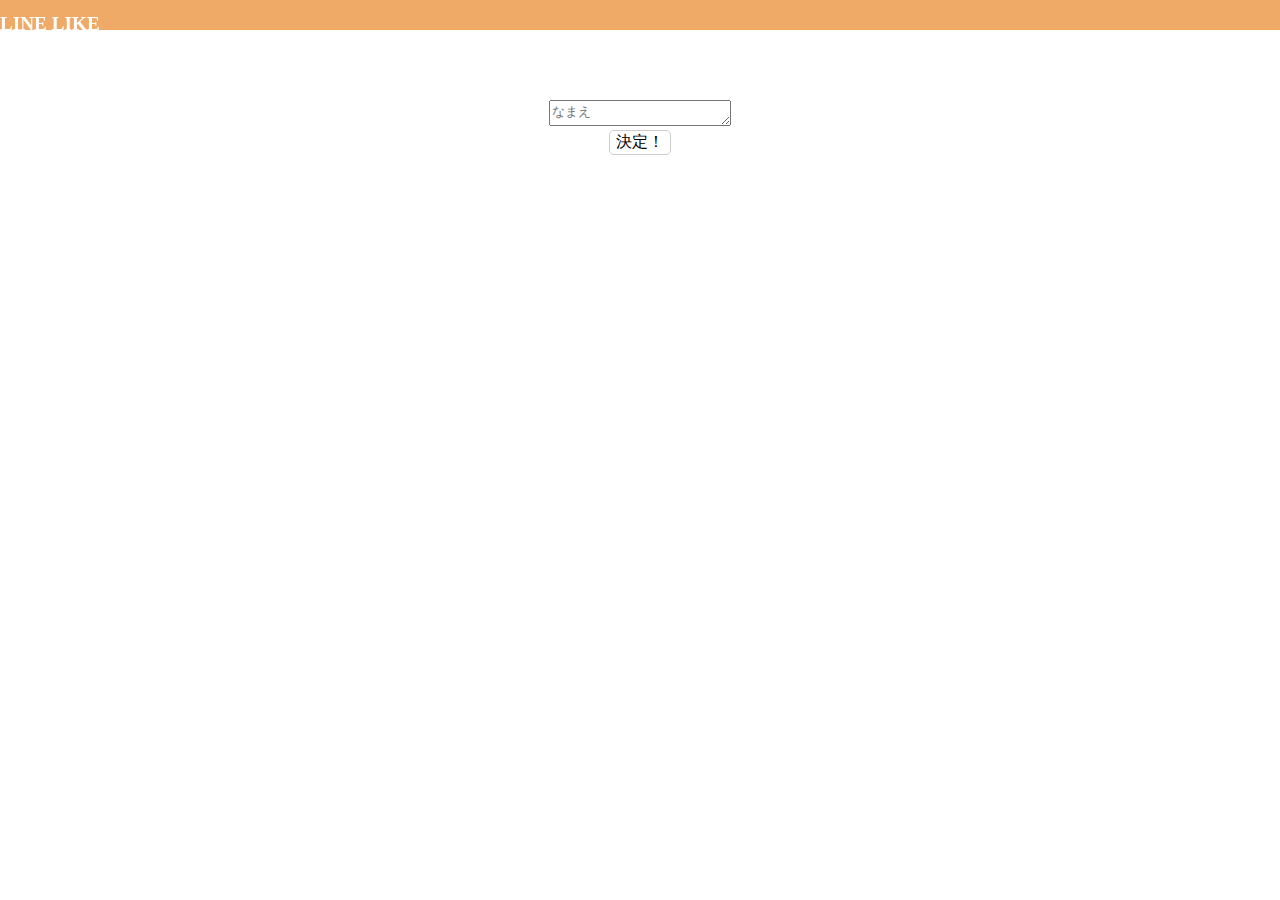
<file: 10/index.html>
<!DOCTYPE html>
<html lang="ja">
<head>
    <meta charset="utf-8">
    <meta http-equiv="X-UA-Compatible" content="IE=edge">
    <meta name="viewport" content="width=device-width, initial-scale=1.0, minimum-scale=1.0">
    <meta property="og:title" content="Milkcocoaで作ったリアルタイムチャット" />
    <meta property="og:type" content="chat" />
    <meta property="og:description" content="BaaS（Milkcocoa）で作られたリアルタイムチャット" />
    <title>Milkcocoaで作ったリアルタイムチャット</title>
    <link rel="stylesheet" href="style.css" type="text/css" />
    <script src="http://code.jquery.com/jquery-1.10.2.min.js"></script>
    <script src="http://cdn.mlkcca.com/v2.0.0/milkcocoa.js"></script>
    <script>
	$(function() {
		$('#name-button').click(function () {
			var myname = $("#input-name").val();
			if (myname != "") {
				// ローカルストレージに名前を保存
				localStorage.setItem("myname", myname);
				
				// ページ移動
				document.location = "linelike.html";

			}
		})
	});
	//インジェクション対策
	function escapeHTML(val) {
		return $('<div>').text(val).html();
	};
	</script>
</head>

<body>
    <div class="header">
        <h1 class="logo">LINE LIKE</h1>
    </div>

    <div class="container">
            <div class="" id="login">
                <textarea name="" id="input-name" cols="20" rows="1" placeholder="なまえ"></textarea>
				<button id="name-button" class="button">決定！</button>
            </div>
        </div>
	</div>
</body>
</html>
</file>
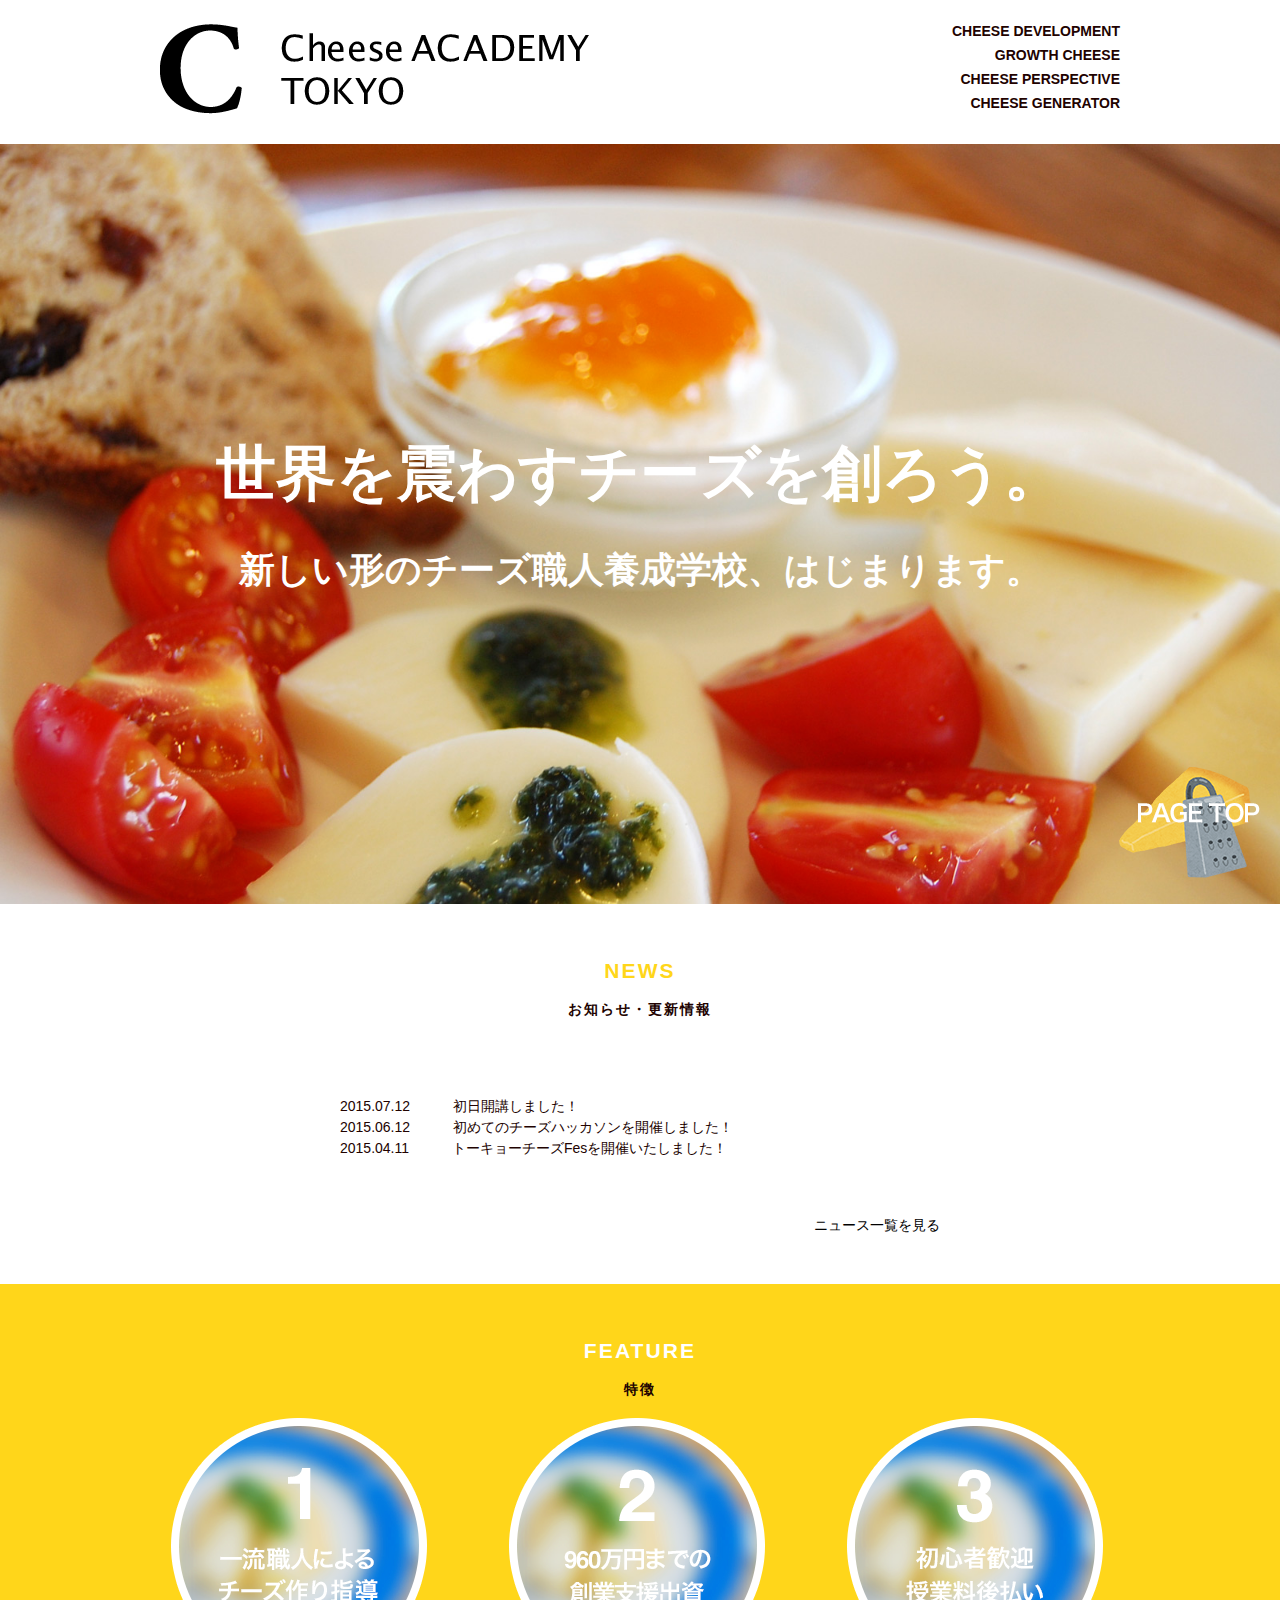
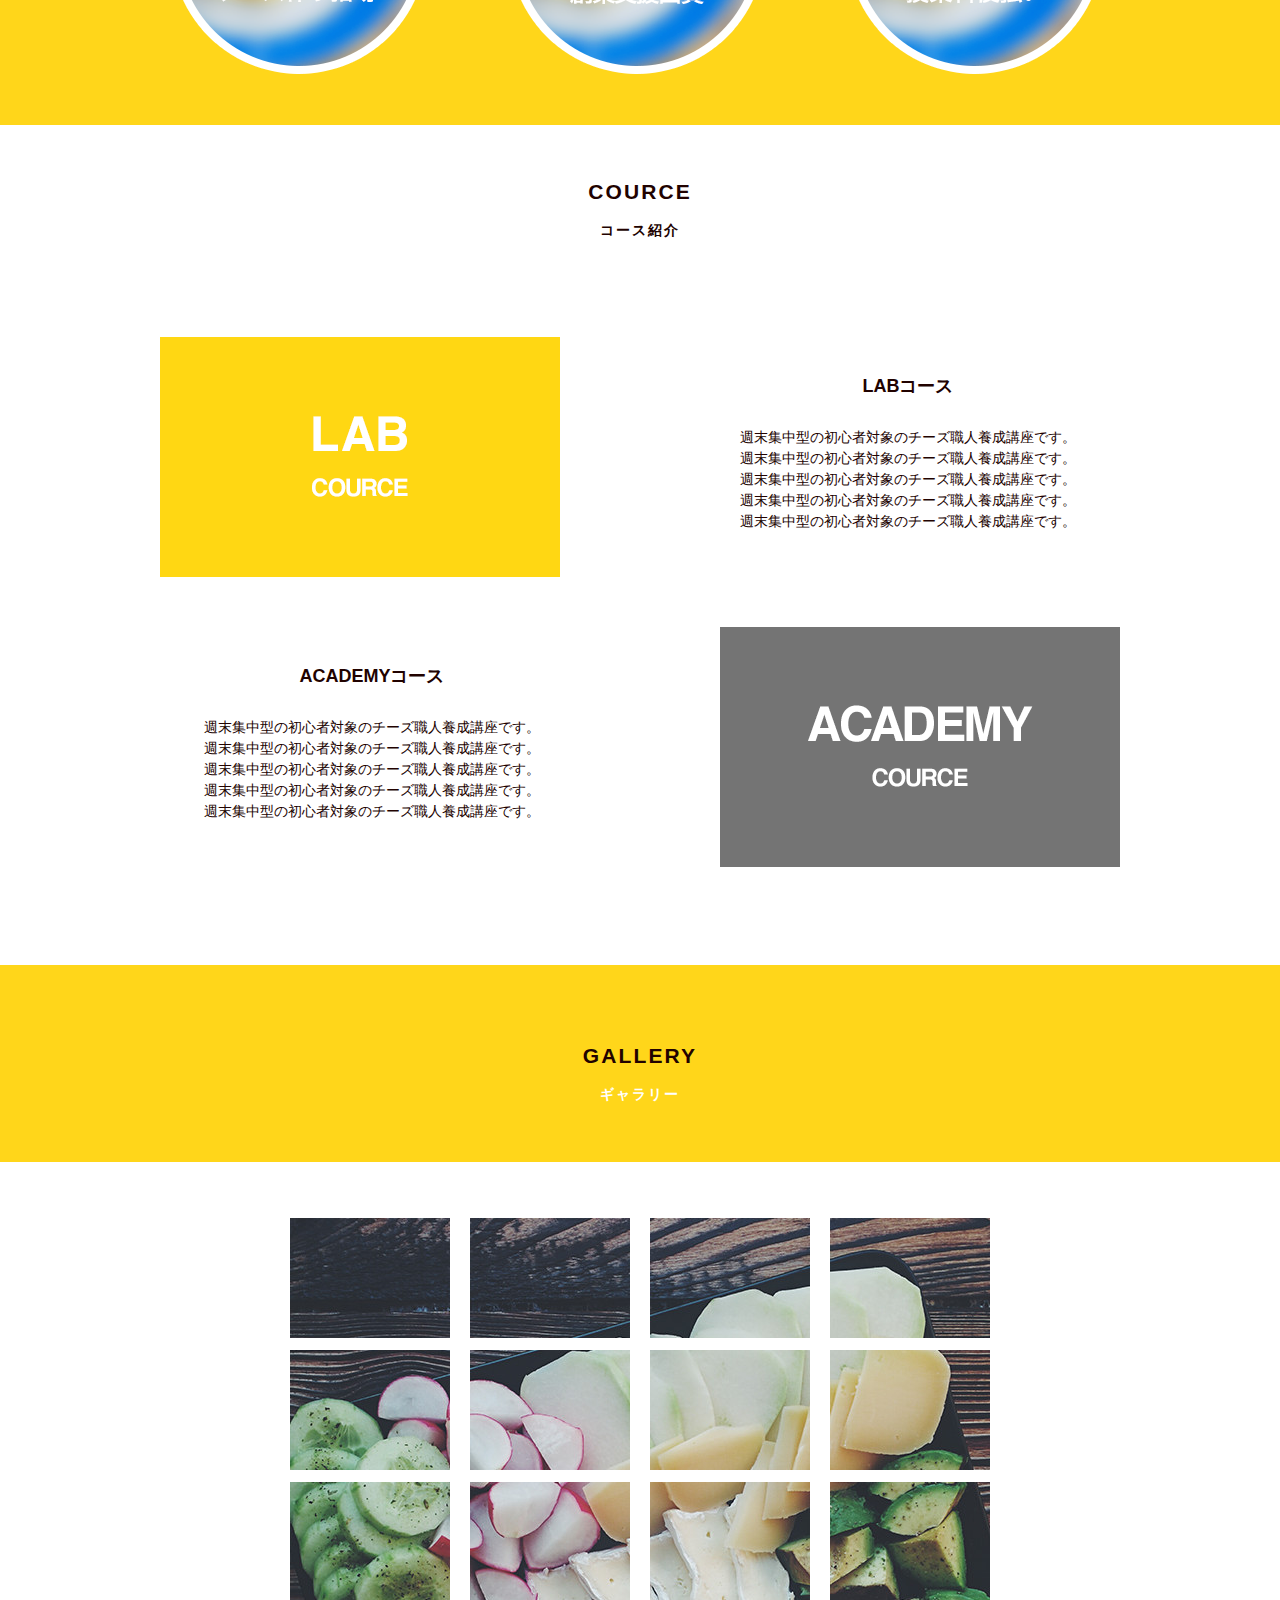
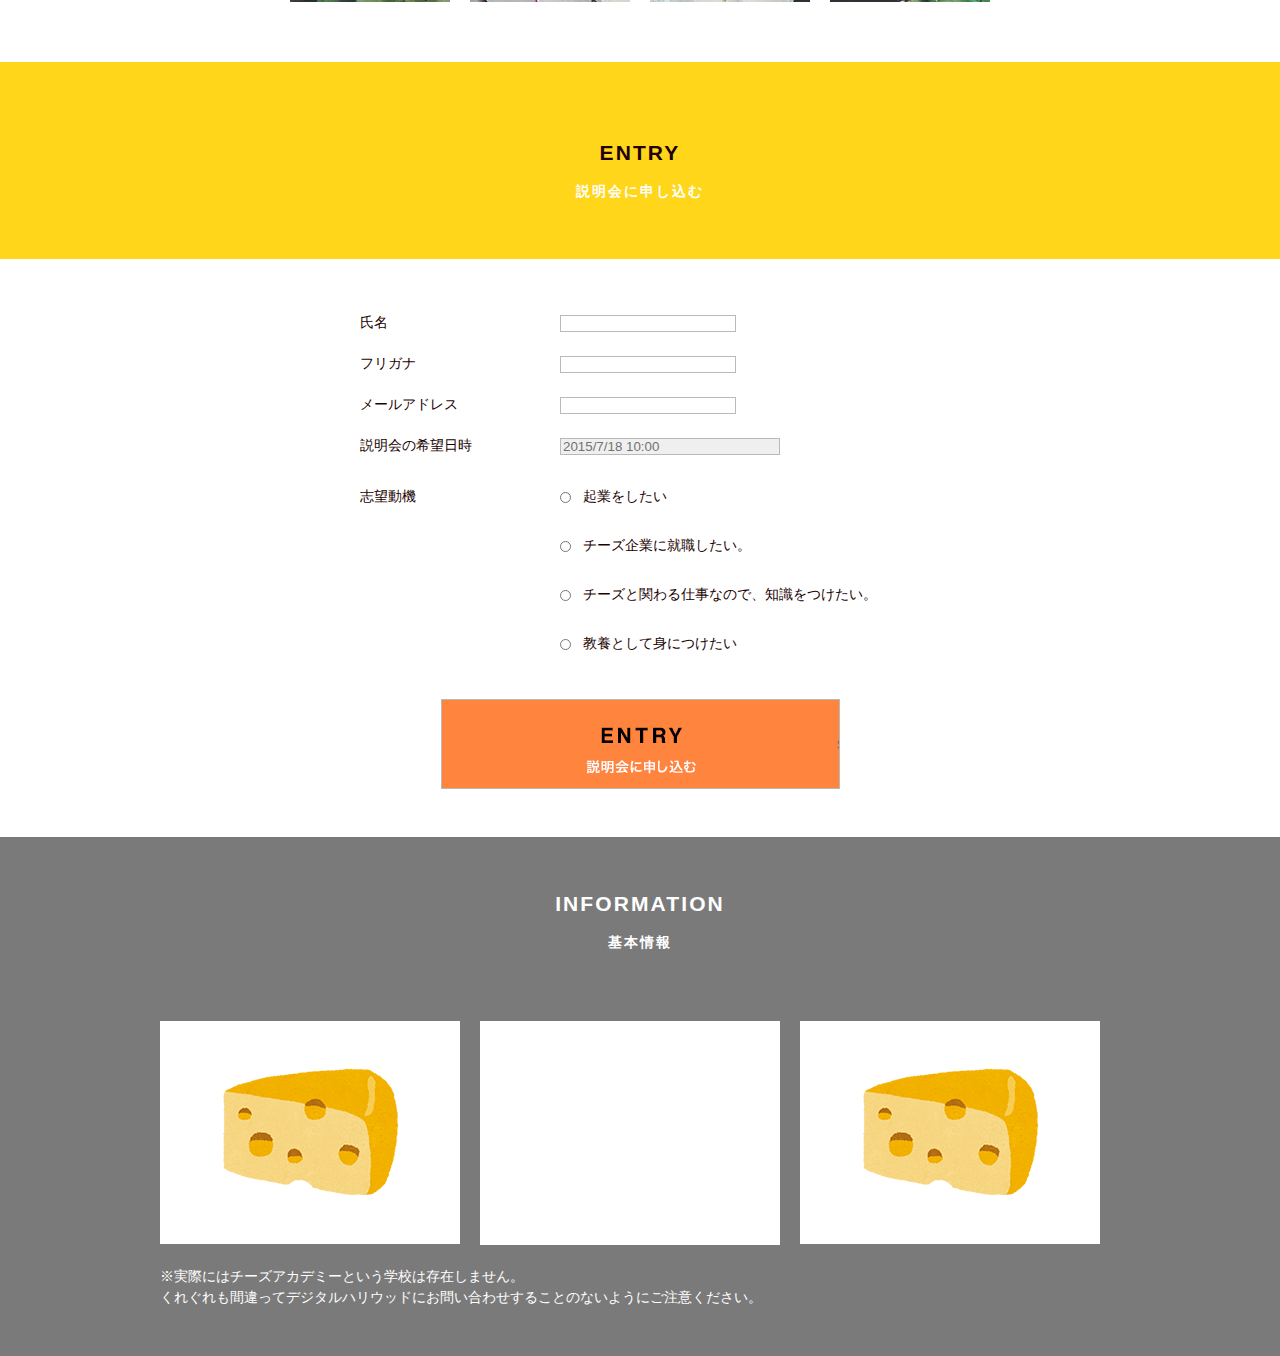
<file: 6/index.html>
<!DOCTYPE html>
<html>
<head>
    <title></title>
    <meta charset="UTF-8">
    <meta name="description" content="" />
    <meta name="keywords" content="" />
    <link rel="stylesheet" href="css/reset.css">
    <link rel="stylesheet" href="css/style.css">
</head>
<body>
    <header class="header">
        <div class="inner clearfix">
            <h1 class="site-title"><a href="#"><img src="img/logo.png" alt="Cheese Academy Tokyo"></a></h1>
            <ul class="list-header text-right">
                <li>CHEESE DEVELOPMENT</li>
                <li>GROWTH CHEESE</li>
                <li>CHEESE PERSPECTIVE</li>
                <li>CHEESE GENERATOR</li>
            </ul>
        </div>
    </header>
    
    <section class="main_visual">
        <div class="inner">
            <p class="catch text-center">世界を震わすチーズを創ろう。<span class="catch-small">新しい形のチーズ職人養成学校、はじまります。</span></p>
        </div>
    </section>
    
    <section class="news contents-box">
        <h2 class="section-title text-center">
            <span class="section-title__yellow">News</span><span class="section-title-ja text-center">お知らせ・更新情報</span>
        </h2>
        <article class="news-detail">
            <dl class="clearfix">
                <dt class="news-date">2015.07.12</dt>
                <dd class="news-description">初日開講しました！</dd>
                <dt class="news-date">2015.06.12</dt>
                <dd class="news-description">初めてのチーズハッカソンを開催しました！</dd>
                <dt class="news-date">2015.04.11</dt>
                <dd class="news-description">トーキョーチーズFesを開催いたしました！</dd>
            </dl>
            <p class="view-detail text-right"><a href="#">ニュース一覧を見る</a></p>
        </article>
    </section>
   
    <section class="feature contents-box">
        <div class="inner">
            <h2 class="section-title text-center">
                <span class="section-title__white">Feature</span><span class="section-title-ja text-center">特徴</span>
            </h2>
            <ul class="list-feature">
                <li><img src="img/point1.png" alt=""></li>
                <li><img src="img/point2.png" alt=""></li>
                <li><img src="img/point3.png" alt=""></li>
            </ul>
        </div>
    </section>
    
    <section class="cource contents-box">
        <div class="inner">
            <h2 class="section-title text-center">
                <span class="">Cource</span><span class="section-title-ja text-center">コース紹介</span>
            </h2>
            <div class="block-cource block-cource-lab clearfix">
                <div class="cource-img"><img src="img/cource-lab.png" alt=""></div>
                <div class="cource-txt cource-txt__usually">
                <h3 class="cource-title text-center">LABコース</h3>
                <p>週末集中型の初心者対象のチーズ職人養成講座です。<br />
                    週末集中型の初心者対象のチーズ職人養成講座です。<br />
                    週末集中型の初心者対象のチーズ職人養成講座です。<br />
                    週末集中型の初心者対象のチーズ職人養成講座です。<br />
                    週末集中型の初心者対象のチーズ職人養成講座です。<br />
                    </p>
                </div>
            </div>
            <div class="block-cource clearfix">   
                <div class="cource-img__reverse">
                    <img src="img/cource-academy.png" alt="">
                </div>
                <div class="cource-txt cource-txt__reverse">
                    <h3 class="cource-title text-center">ACADEMYコース</h3>
                    <p>週末集中型の初心者対象のチーズ職人養成講座です。<br />
                    週末集中型の初心者対象のチーズ職人養成講座です。<br />
                    週末集中型の初心者対象のチーズ職人養成講座です。<br />
                    週末集中型の初心者対象のチーズ職人養成講座です。<br />
                    週末集中型の初心者対象のチーズ職人養成講座です。<br />
                    </p>
                </div>
            </div>
        </div>
    </section>

    <section class="gallery">
        <div class="contents-heading bg-yellow">
            <h2 class="section-title text-center">
                <span class="section-title">Gallery</span><span class="section-title__white section-title-ja text-center">ギャラリー</span
            </h2>
        </div>
        <div class="inner contents-box">
            <ul class="list-gallery clearfix">
                <li><a href="#"><img src="img/gallery01.jpg" alt="" /></a></li>
                <li><a href="#"><img src="img/gallery02.jpg" alt="" /></a></li>
                <li><a href="#"><img src="img/gallery03.jpg" alt="" /></a></li>
                <li class="no-white-space"><a href="#"><img src="img/gallery04.jpg" alt="" /></a></li>
                <li><a href="#"><img src="img/gallery05.jpg" alt="" /></a></li>
                <li><a href="#"><img src="img/gallery06.jpg" alt="" /></a></li>
                <li><a href="#"><img src="img/gallery07.jpg" alt="" /></a></li>
                <li class="no-white-space"><a href="#"><img src="img/gallery08.jpg" alt="" /></a></li>
                <li><a href="#"><img src="img/gallery09.jpg" alt="" /></a></li>
                <li><a href="#"><img src="img/gallery10.jpg" alt="" /></a></li>
                <li><a href="#"><img src="img/gallery11.jpg" alt="" /></a></li>
                <li class="no-white-space"><a href="#"><img src="img/gallery12.jpg" alt="" /></a></li>
            </ul>
        </div>
    </section>

    <section class="entry-form">
        <div class="contents-heading bg-yellow">
            <h2 class="section-title text-center">
                <span class="section-title">Entry</span><span class="section-title__white section-title-ja text-center">説明会に申し込む</span></h2>
        </div>
        <div class="inner contents-box">
            <form action="#" class="form-module">
                <table>
                    <tr>
                        <td class="form-text">氏名</td>
                        <td><input type="text" value="" name="name"></td>
                    </tr>
                    <tr>
                        <td class="form-text">フリガナ</td>
                        <td><input type="text" value="" name="kana"></td>
                    </tr>
                    <tr>
                        <td class="form-text">メールアドレス</td>
                        <td><input type="text" value="" name="email"></td>
                    </tr>
                    <tr>
                        <td class="form-text">説明会の希望日時</td>
                        <td><select id="select-box" name="date">
                                <option value="2015/7/18 10:00">2015/7/18 10:00</option>
                                <option value="2015/7/25 10:00">2015/7/25 10:00</option>
                            </select>
                        </td>
                    </tr>
                    <tr>
                        <td class="form-text">志望動機</td>
                        <td>
                            <label for="1"><input type="radio" name="motivation" value="起業したい" id="1">起業をしたい</label>
                            <label for="2"><input type="radio" name="motivation" value="チーズ企業に就職したい。" id="2">チーズ企業に就職したい。</label>
                            <label for="3"><input type="radio" name="motivation" value="チーズと関わる仕事なので、知識をつけたい。" id="3">チーズと関わる仕事なので、知識をつけたい。</label>
                            <label for="4"><input type="radio" name="motivation" value="教養として身につけたい" id="4">教養として身につけたい</label>
                        </td>
                    </tr>
                </table>
                <p class="text-center"><input type="submit" class="entry-btn"></p>
            </form>
        </div>
    </section>

    <!--#information-->
    <footer class="footer contents-box">
    <h2 class="section-title text-center"><span class="section-title__white">Information</span><span class="section-title-ja section-title__white text-center">基本情報</span></h2>

        <div class="inner">
            <ul class="list-footer clearfix">
                <li class="text-center"><img src="img/kunsei_cheese.png" alt="space_image" width="175" height="127"></li>
                <li class="maps"><iframe width="300" height="222" src="https://www.google.com/maps/embed?pb=!1m18!1m12!1m3!1d1620.879730972407!2d139.70531929996108!3d35.65829752117608!2m3!1f0!2f0!3f0!3m2!1i1024!2i768!4f13.1!3m3!1m2!1s0x0000000000000000%3A0xff3d912f43a54715!2z5riL6LC344Kv44Ot44K544K_44Ov44O8!5e0!3m2!1sja!2sjp!4v1437965881707" width="600" height="450" frameborder="0" style="border:0" allowfullscreen></iframe></li>
                <li class="text-center"><img src="img/kunsei_cheese.png" alt="space_image" width="175" height="127"></li>
            </ul>
        <p class="footer-caution">※実際にはチーズアカデミーという学校は存在しません。<br />
くれぐれも間違ってデジタルハリウッドにお問い合わせすることのないようにご注意ください。</p>
        </div>
    </section>
    <!--end #information-->
<p class="btn-pageTop"><a href="#"><img src="img/btn-pagetop.png" alt=""></a></p>
</body>
</html>
</file>
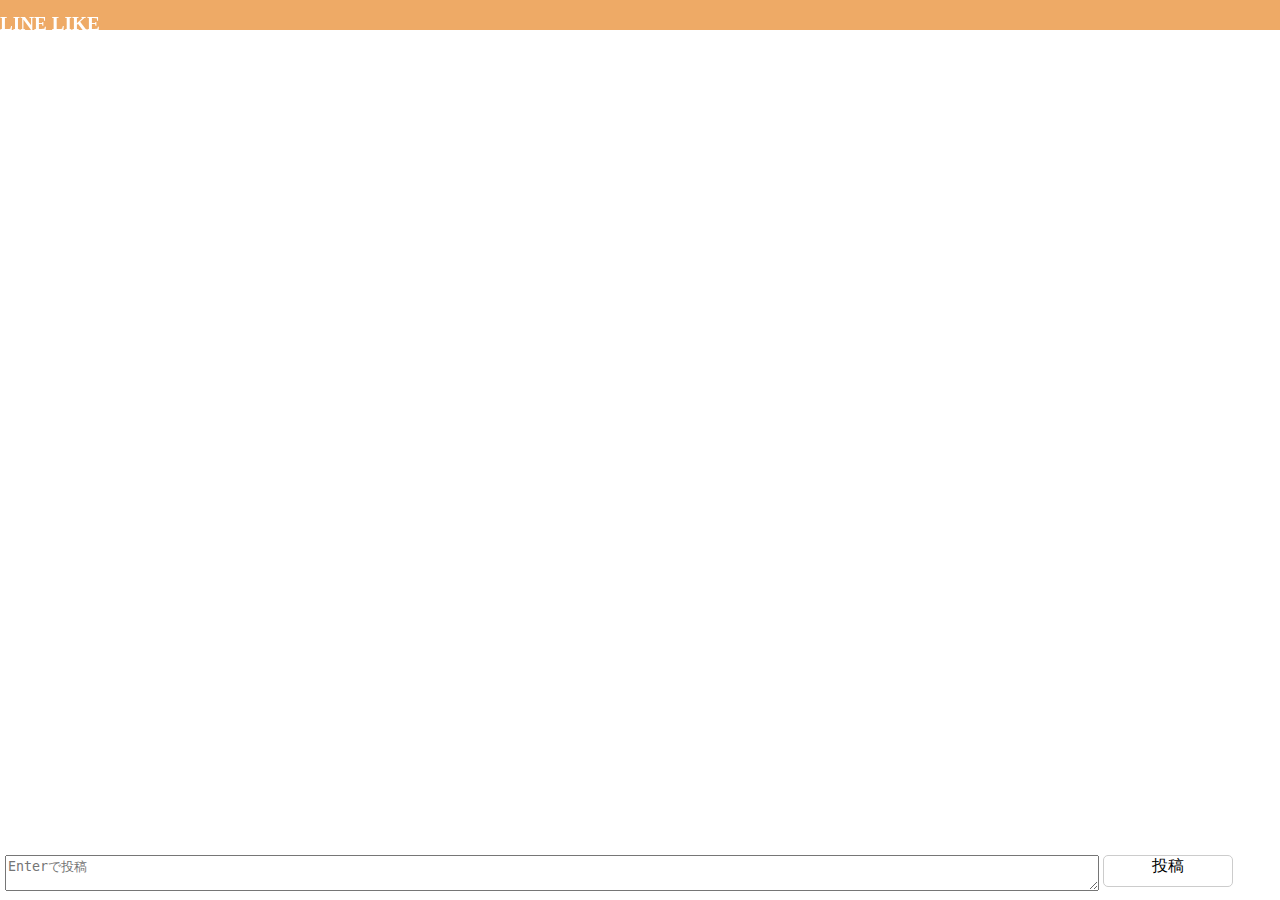
<file: 10/linelike.html>
<!DOCTYPE html>
<html lang="ja">
<head>
    <meta charset="utf-8">
    <meta http-equiv="X-UA-Compatible" content="IE=edge">
    <meta name="viewport" content="width=device-width, initial-scale=1.0, minimum-scale=1.0">
    <meta property="og:title" content="Milkcocoaで作ったリアルタイムチャット" />
    <meta property="og:type" content="chat" />
    <meta property="og:description" content="BaaS（Milkcocoa）で作られたリアルタイムチャット" />
    <title>LINE LIKE</title>
    <link rel="stylesheet" href="style.css" type="text/css" />
    <script src="http://code.jquery.com/jquery-1.10.2.min.js"></script>
    <script src="http://cdn.mlkcca.com/v2.0.0/milkcocoa.js"></script>
    <script>
	$(function() {
		// ローカルストレージから名前を取得
		var myname = localStorage.getItem("myname");
		
		//1.ミルクココアインスタンスを作成
		var milkcocoa = new MilkCocoa("juiceifc52b27.mlkcca.com");
		//2."message"データストアを作成
		var ds = milkcocoa.dataStore("message");
		//3."message"データストアからメッセージを取ってくる
		ds.stream().sort("desc").next(function(err, datas) {
			datas.forEach(function(data) {
				renderMessage(data);
			});
		});
		//4."message"データストアのプッシュイベントを監視
		ds.on("push", function(e) {
			renderMessage(e);
		});
		var last_message = "dummy";
		function renderMessage(message) {
			var message_html = '<p class="post-text">' + escapeHTML(message.value.content) + '</p>';
			var date_html = '';
			var name_html = '';
			if(message.value.date) {
				date_html = '<p class="post-date">'+escapeHTML( new Date(message.value.date).toLocaleString())+'</p>';
			}
			if(message.value.name) {
				name_html = '<p class="post-name">'+escapeHTML(message.value.name)+'</p>';
			}

			// 自分の投稿ならメッセージを右側に表示する
			var align = 'block-left';
			if(message.value.name == myname) {
				console.log(myname);
				align = 'block-right';
			}

			//$("#"+last_message).before('<div id="'+message.id+'" class="post">'+message_html + name_html + date_html +'</div>');
			$("#"+last_message).after('<div id="'+message.id+'" class="message ' + align + '">'+message_html + name_html + date_html +'</div>');
			last_message = message.id;
		}
		function post() {
			//5."message"データストアにメッセージをプッシュする
			var content = escapeHTML($("#content").val());
			//var name = escapeHTML($("#name").val());
			if (content && content !== "") {
				ds.push({
					title: "タイトル",
					content: content,
					date: new Date().getTime(),
					name: myname
				}, function (e) {});
			}
			$("#content").val("");
		}
		$('#post').click(function () {
			post();
		})
		$('#content').keydown(function (e) {
			if (e.which == 13){
				post();
				return false;
			}
		});
	});
	//インジェクション対策
	function escapeHTML(val) {
		return $('<div>').text(val).html();
	};
	</script>
</head>

<body>
    <div class="header">
        <h1>LINE LIKE</h1>
    </div>
	
    <div id="messages" class="content">
        <div id="dummy"></div>
    </div>

	<div class="postarea cf">

		<ul>
			<!--<li><textarea name="" id="name" cols="10" rows="1" placeholder="なまえ"></textarea></li>-->
			<li id="li1"><textarea name="" id="content" cols="30" rows="1" placeholder="Enterで投稿"></textarea></li>
			<!-- <button id="post" class="postarea-button">投稿する</button> -->
			<li id="li2"><div id="post" class="postarea-button button">投稿</div></li>
		</ul>
	</div>
</body>
</html>
</file>
<file: 10/style.css>
body {
	padding: 0;
	margin: 0;
}
.button {
	border: solid 1px #ccc;
	border-radius: 5px;
	font-size: 1.0em;
	background-color: #fff;
	text-align: center;
	cursor: pointer;
	display: table;
	vertical-align: middle;
}
h1 {
	font-size: 1.2em;
	color: #fff;
}

.block-left {
	margin: 0 auto 0 0;
}

.block-right {
	margin: 0 0 0 auto;
}

.message {
	display: table;
	background-color: #99ddee;
	border-radius: 10px;
	padding: 5px;
	margin-top: 10px;
	max-width: 50%;
}

.content {
	margin: 0 5px;
	padding-bottom: 50px; /* フッターの高さ */
	padding-top: 30px;    /* ヘッダーの高さ */
}

.header {
	background-color: #eeaa66;
	height: 30px; /* ヘッダーの高さ */
	position: fixed;
	top: 0;
	width: 100%;
}

.postarea {
	background-color: #fff;
	bottom: 0;
	height: 50px; /* フッターの高さ */
	position: fixed;
	width: 100%;
}

ul {
	margin: 0;
	padding: 0;
}
.postarea li {
	list-style: none;
	float: left;
	padding-top: 5px;
	padding-left: 5px;
}
.postarea #li1 {
	width: 85%;
}
.postarea #li2 {
	margin-left: 5px;
	width: 10%;
}
.postarea li #content,
.postarea li #post {
	width: 100%;
	height: 30px;
}

.post-name {
	font-size: 0.8em;
	margin: 0;
	padding: 0;
}
.post-date {
	font-size: 0.8em;
	margin: 0;
	padding: 0;
}




#login {
	margin-top:100px;
	text-align: center;
}
#login #name-button {
	margin: 0 auto;
}
#login #input-name {
	height: 20px;
}
</file>
<file: 6/css/style.css>
@charset "utf-8";

body{
    font-size:62.5%;
    font-family:'Helvetica Neue', Helvetica, Arial, YuGothic, 'Yu Gothic', 游ゴシック体, '游ゴシック', 'ヒラギノ角ゴ ProN W3', 'Hiragino         Kaku Gothic ProN', 'ヒラギノ角ゴ Pro W3', 'Hiragino Kaku Gothic Pro', メイリオ, Meiryo, 'MS ゴシック', 'MS Gothic', sans-serif;
}


/*---------------------
common classes
----------------------*/
.inner{
    width:960px;
    margin:0 auto;    
}

.text-center{
    text-align:center;
}
.text-right{
    text-align:right;
}

/*---------------------
title module
----------------------*/
.site-title{
    float:left;
}

.section-title{
    margin-bottom: 21px;
    font-size:21px;
    text-transform: uppercase;
    letter-spacing: 0.1em;
}
.section-title-ja{
    display: block;
    margin-top:21px;
    font-size:14px;
}
.section-title__yellow{
    color:#ffd61a;
}
.section-title__white{
    color:#fff;
}
/*gallery＆entry*/
.contents-heading{
    padding: 80px 0 40px;
}
.bg-yellow{
    background-color:#ffd61a;
}
/*cource-title*/
.cource-title{
    margin-bottom: 27px;
    font-size: 18px;
}

/*---------------------
list module
----------------------*/
.list-header{
    float:right;
}
.list-header >li{
    margin-bottom: 10px;
    font-weight: bold;
}
.list-feature{
    display: table;
}

.list-feature>li{
    display: table-cell;
    padding:0 40px;
}
.list-feature>li:first-child{
    padding:0 40px 0 10px;
}
.list-feature>li:last-child{
    padding:0 10px 0 40px;
}


.list-gallery{
    width:700px;
    margin: 0 auto;
}

.list-gallery>li{
    float:left;
    margin-right:20px;
    margin-bottom: 10px;
}

.list-gallery .no-white-space{
    margin-right: 0;
}
.list-footer {
    margin-top:72px;
}

.list-footer >li{
    width:300px;
    float:left;
    margin-right:20px;
    padding:47px 0;
    background:#fff;
}
.list-footer >li.maps{
    padding:0;
}

/*---------------------
block-module
----------------------*/
.header{
    padding:24px 0;
}
.contents-box{
    padding:56px 0 48px;
}
.feature{
    padding:56px 0 48px;
    background-color:#ffd61a;
}
.news-detail{
    width:600px;
    margin:80px auto 0;
    line-height:1.5;
}
.footer{
    background: rgb(123, 122, 122) ;
}


/*---------------------
main_visual-module
----------------------*/
.main_visual{
    padding:300px 0 0;
    background:url(../img/bg-cheese.jpg) no-repeat;
    background-size: cover;
    height:460px;
}

.catch{
    color:#fff;
    font-size:60px;
    font-family: 'ヒラギノ角ゴ ProN W6', 'Hiragino Kaku Gothic ProN', 'ヒラギノ角ゴ Pro W6', 'Hiragino Kaku Gothic Pro';
    font-weight: bold;
}
.catch-small{
    display: block;
    margin-top:48px;
    font-size:36px;

}

/*---------------------
news-parts
----------------------*/
.news-date{
    float:left;
    margin-right:43px;
}
.view-detail{
    margin-top:56px;
}
.news-title{
	font-size: 1.2em;
	margin-bottom: 36px;
}
.news-next{
	float: right;
}
/*---------------------
cource-parts
----------------------*/
.block-cource{
    margin-bottom:48px;
}
.block-cource-lab{
    margin-top:100px; 
}
.cource-img{
    float:left;
    margin-right:180px;
}
.cource-img__reverse{
    float:right;
    margin-left:180px;
}

.cource-txt{
    padding:36px 0 42px;
    line-height: 1.5;
}

.cource-txt__usually{
    float:left;
}

.cource-txt__reverse{
    float:right;
}

/*---------------------
footer-parts
----------------------*/
.footer-caution{
    margin-top: 21px;
    text-align: left;
    line-height: 1.5;
    color: #fff;
}
/*---------------------
form-module
----------------------*/
input[type="text"] {
    width:170px;
    appearance:none;
    -webkit-appearance:none;
}
select {
    width:220px;
    appearance:none;
    -webkit-appearance:none;
}
input[type="radio"]{
    width:11px;
    height:11px;
    margin-right:12px;
}
label{
    display: block;
    padding-bottom: 14px;
    line-height: 2.5;
}
.form-module{
    width:560px;
    margin:0 auto;    
}
.form-module td{
    padding-bottom: 24px;
}

.form-text{
    width:200px;
}
.entry-btn{
    width:399px;
    height:90px;
    background:url(../img/btn-entry.png) no-repeat;
    text-indent:100%;
    white-space: nowrap;
}

.btn-pageTop{
    position: fixed;
    right: 20px;
    bottom:20px;

}
</file>
